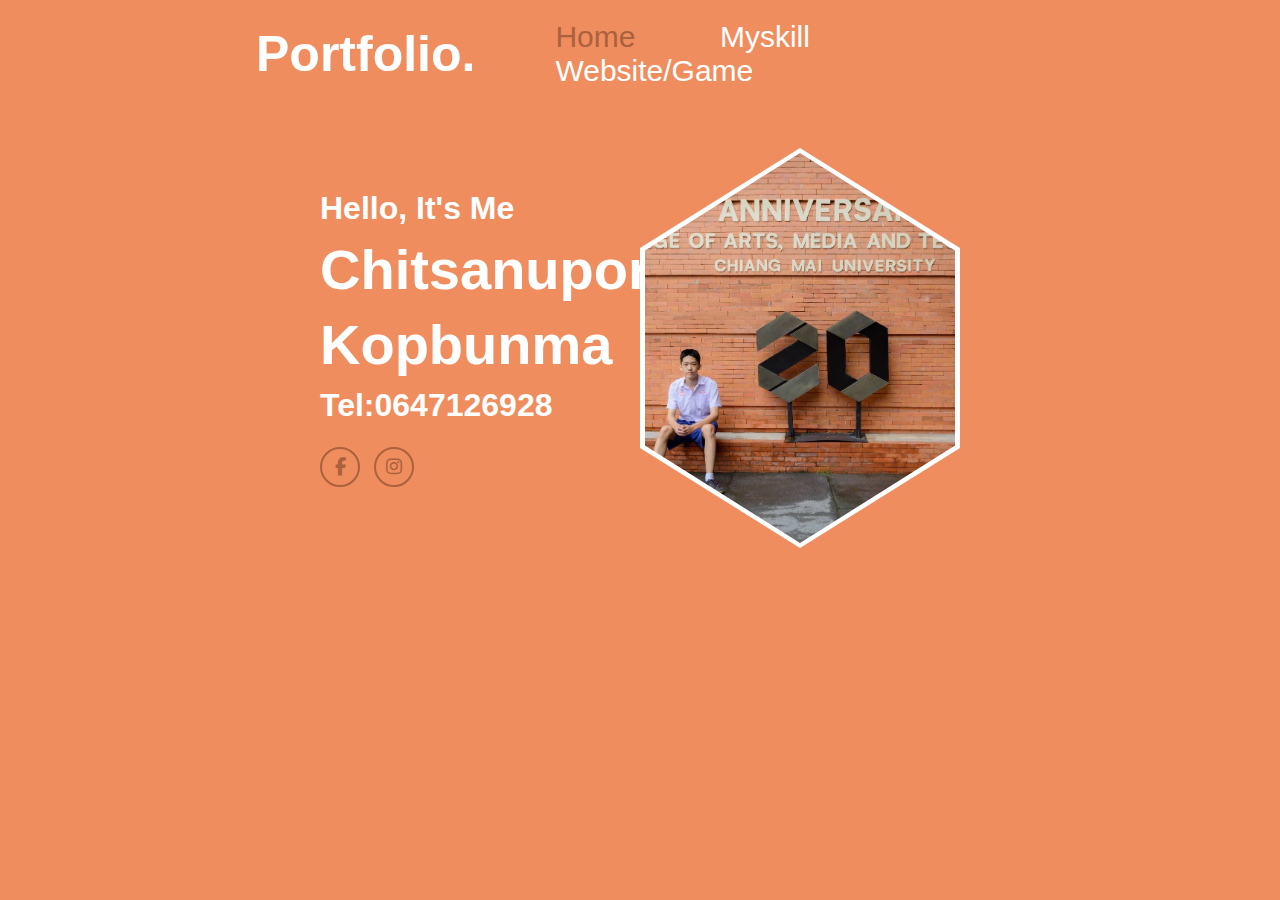
<file: index.html>
<!DOCTYPE html>
<html lang="th">
<head>
    <meta charset="UTF-8">
    <meta name="viewport" content="width=device-width, initial-scale=1.0">
    <title>Profile ของ Chitsanupong Kopbunma</title>
    <link rel="stylesheet" href="https://cdnjs.cloudflare.com/ajax/libs/font-awesome/6.5.2/css/all.min.css">
    <link rel="stylesheet" href="style.css">
</head>
<body>

    <nav class="navbar">
        <a href="https://www.canva.com/design/DAG4g7gmdeM/XJofQmy5_6Xkvzp4aXhu2w/edit?utm_content=DAG4g7gmdeM&utm_campaign=designshare&utm_medium=link2&utm_source=sharebutton" target="_blank" class="logo">Portfolio.</a>
        <div class="nav-links">
            <a href="index.html" class="active">Home</a>
            <a href="Myskill.html">Myskill</a>
            <a href="Website_Game.html">Website/Game</a>
        </div>
    </nav>

    <header class="hero-section">
        
        <div class="text-content">
            <h3>Hello, It's Me</h3>
            <h1>Chitsanupong</h1>
            <h1>Kopbunma</h1>
            <h2>Tel:0647126928<h2>
            
            
            <div class="social-icons">
                <a href="https://www.facebook.com/tata.chitsanupong" target="_blank">
                    <i class="fa-brands fa-facebook-f"></i>
                </a>
                <a href="https://www.instagram.com/chitsxnu__/" target="_blank">
                    <i class="fa-brands fa-instagram"></i>
                </a>
            </div>

        </div>
    <div class="image-wrapper">
        <div class="image-content">
            <img src="S__8781839.jpg" alt="Chitsanupong Kopbunma">
        </div>
    </div>
    </header>

</body>
</html>
</file>
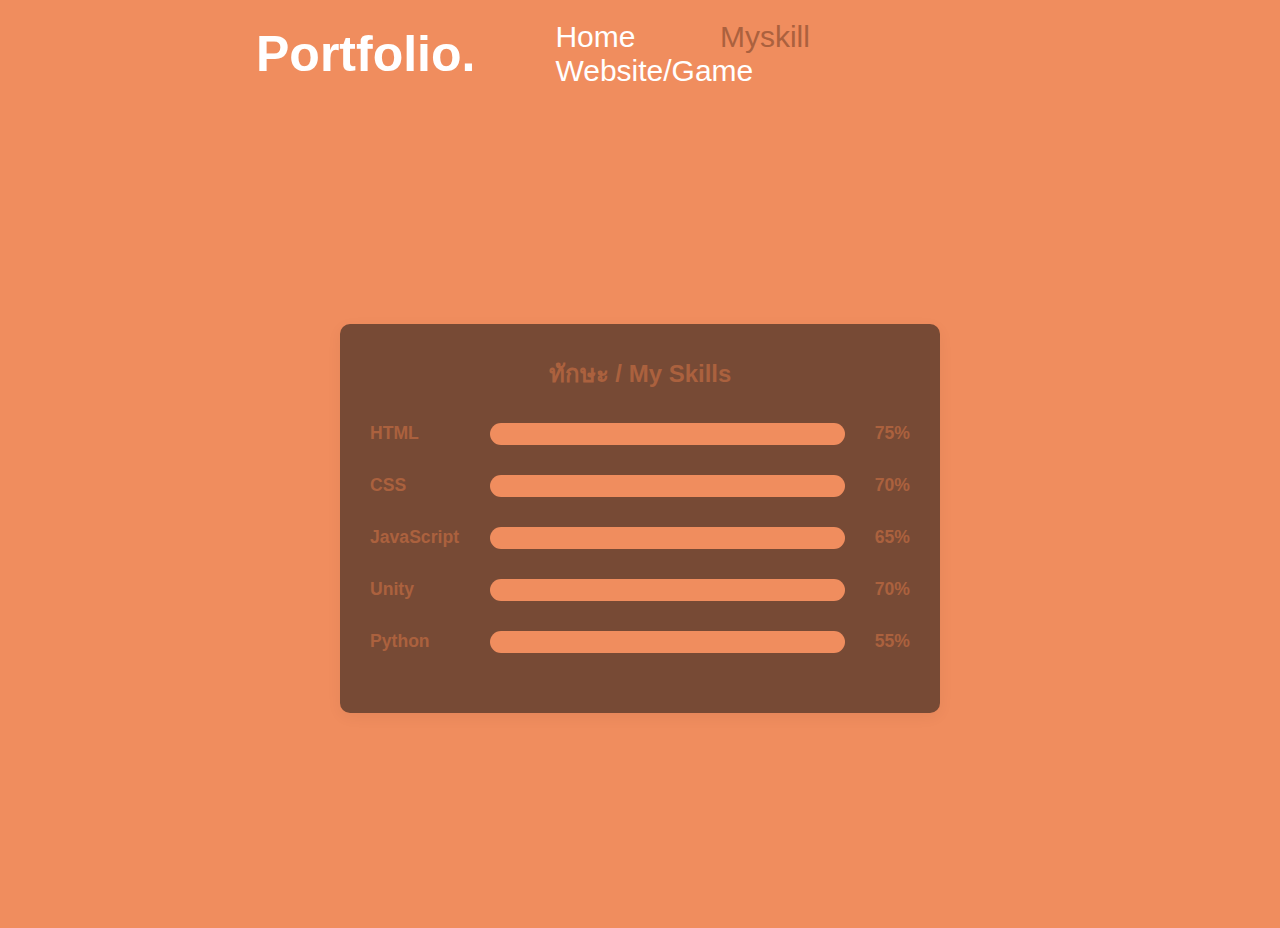
<file: Myskill.html>
<!DOCTYPE html>
<html lang="th">
<head>
    <meta charset="UTF-8">
    <meta name="viewport" content="width=device-width, initial-scale=1.0">
    <title>My Skills</title>
    <link rel="stylesheet" href="style.css"> 
    
    <link href="https://fonts.googleapis.com/css2?family=Kanit:wght@400;700&display=swap" rel="stylesheet">
</head>
<body>

    <nav class="navbar">
        <a href="index.html" class="logo">Portfolio.</a>
        <div class="nav-links">
            <a href="index.html">Home</a>
            <a href="myskill.html" class="active">Myskill</a>
            <a href="Website_Game.html">Website/Game</a>
        </div>
    </nav>

    <main class="center-wrapper">

        <section class="skills-section">
            
            <h2>ทักษะ / My Skills</h2>

            <div class="skill-item">
                <span class="skill-name">HTML</span>
                <div class="progress-bar-container">
                    <div class="progress-fill" style="animation-name: fill-html;"></div>
                </div>
                <span class="skill-percent">75%</span>
            </div>
            
            <div class="skill-item">
                <span class="skill-name">CSS</span>
                <div class="progress-bar-container">
                    <div class="progress-fill" style="animation-name: fill-css;"></div>
                </div>
                <span class="skill-percent">70%</span>
            </div>

            <div class="skill-item">
                <span class="skill-name">JavaScript</span>
                <div class="progress-bar-container">
                    <div class="progress-fill" style="animation-name: fill-js;"></div>
                </div>
                <span class="skill-percent">65%</span>
            </div>

            <div class="skill-item">
                <span class="skill-name">Unity</span>
                <div class="progress-bar-container">
                    <div class="progress-fill" style="animation-name: fill-unity;"></div>
                </div>
                <span class="skill-percent">70%</span>
            </div>

            <div class="skill-item">
                <span class="skill-name">Python</span>
                <div class="progress-bar-container">
                    <div class="progress-fill" style="animation-name: fill-python;"></div>
                </div>
                <span class="skill-percent">55%</span>
            </div>

        </section> </main> <style>
        @keyframes fill-html  { from { width: 0; } to { width: 75%; } }
        @keyframes fill-css   { from { width: 0; } to { width: 70%; } }
        @keyframes fill-js    { from { width: 0; } to { width: 65%; } }
        @keyframes fill-unity { from { width: 0; } to { width: 70%; } }
        @keyframes fill-python{ from { width: 0; } to { width: 55%; } }
    </style>

</body>
</html>
</file>
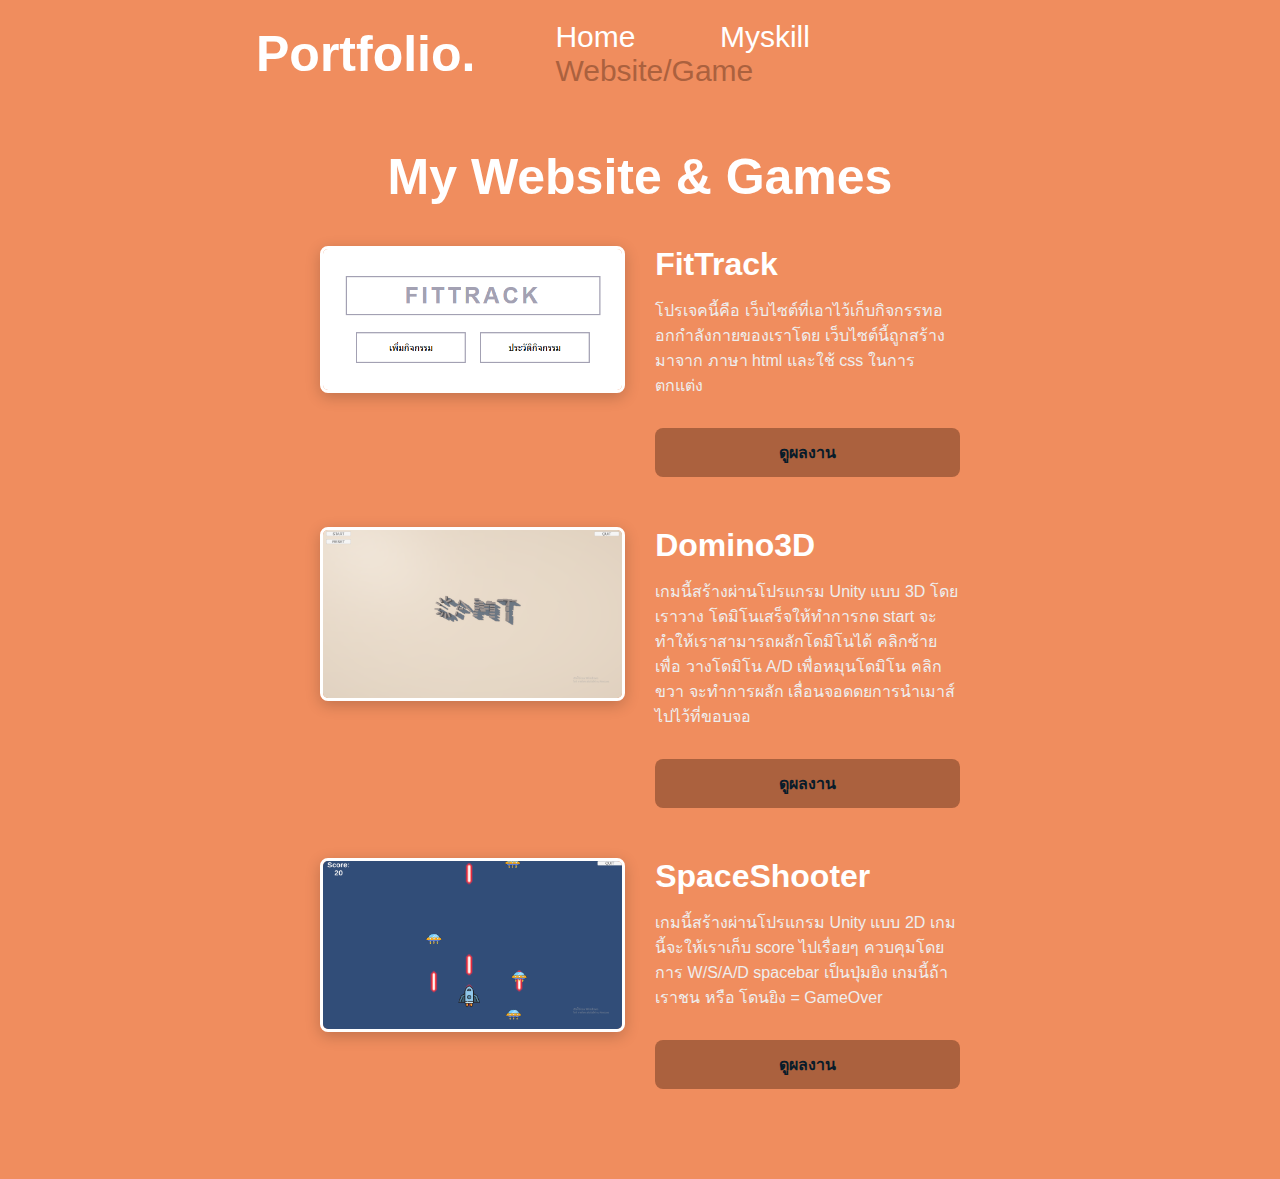
<file: Website_Game.html>
<!DOCTYPE html>
<html lang="th">
<head>
    <meta charset="UTF-8">
    <meta name="viewport" content="width=device-width, initial-scale=1.0">
    <title>Profile ของ Chitsanupong Kopbunma</title>
    <link rel="stylesheet" href="https://cdnjs.cloudflare.com/ajax/libs/font-awesome/6.5.2/css/all.min.css">
    <link rel="stylesheet" href="style.css">
</head>
<body>

    <nav class="navbar">
        <a href="https://www.canva.com/design/DAG4g7gmdeM/XJofQmy5_6Xkvzp4aXhu2w/edit?utm_content=DAG4g7gmdeM&utm_campaign=designshare&utm_medium=link2&utm_source=sharebutton" target="_blank" class="logo">Portfolio.</a>
        <div class="nav-links">
            <a href="index.html">Home</a>
            <a href="Myskill.html">Myskill</a>
            <a href="Website_Game.html" class="active">Website/Game</a>
        </div>
    </nav>

    <main class="project-container">

        <h1>My Website & Games</h1>

        <article class="project-item">
            <div class="project-image">
                <img src="FitTrack.png" alt="FitTrack">
            </div>
            <div class="project-details">
                <h3>FitTrack</h3>
                <p>
                    โปรเจคนี้คือ เว็บไซต์ที่เอาไว้เก็บกิจกรรทออกกำลังกายของเราโดย เว็บไซต์นี้ถูกสร้างมาจาก ภาษา html และใช้ css ในการตกแต่ง
                </p>
                <a href="https://tatazaa0410-source.github.io/FitTrackByTata/index.html" target="_blank" class="btn-project">ดูผลงาน</a>
            </div>
        </article>

        <article class="project-item">
            <div class="project-image">
                <img src="สกรีนช็อต 2025-11-13 035554.png" alt="Domino3D">
            </div>
            <div class="project-details">
                <h3>Domino3D</h3>
                <p>
                    เกมนี้สร้างผ่านโปรแกรม Unity แบบ 3D โดยเราวาง โดมิโนเสร็จให้ทำการกด start จะทำให้เราสามารถผลักโดมิโนได้ คลิกซ้ายเพื่อ วางโดมิโน A/D เพื่อหมุนโดมิโน คลิกขวา จะทำการผลัก เลื่อนจอดดยการนำเมาส์ไปไว้ที่ขอบจอ
                </p>
                <a href="https://drive.google.com/file/d/1fOwXDOF1Wn9b0Brp9TlEZRWjmBZLlNt1/view?usp=sharing" target="_blank" class="btn-project">ดูผลงาน</a>
            </div>
        </article>

        <article class="project-item">
            <div class="project-image">
                <img src="สกรีนช็อต 2025-11-13 042421.png" alt="รูปโปรเจกต์ที่ 3">
            </div>
            <div class="project-details">
                <h3>SpaceShooter</h3>
                <p>
                    เกมนี้สร้างผ่านโปรแกรม Unity แบบ 2D เกมนี้จะให้เราเก็บ score ไปเรื่อยๆ ควบคุมโดยการ W/S/A/D spacebar เป็นปุ่มยิง เกมนี้ถ้าเราชน หรือ โดนยิง = GameOver 
                </p>
                <a href="https://drive.google.com/file/d/1-w8_rEiYUQMyQ9wUQaMrJFD9t9snnB1E/view?usp=sharing" target="_blank" class="btn-project">ดูผลงาน</a>
            </div>
        </article>

    </main> </body>
</html>
</file>
<file: style.css>
* {
    margin: 0;
    padding: 0;
    box-sizing: border-box;
    font-family: Arial, sans-serif;
}

body {
    background-color: #f08d5e;
    color: #ffffff;
}
.navbar {
    display: flex;
    justify-content: space-between;
    align-items: center;
    padding: 20px 20%;
    position: sticky;
    top: 0;
    background-color: #f08d5e;
    z-index: 1000;
}
.navbar .logo {
    font-size: 50px;
    font-weight: bold;
    color: #ffffff;
    text-decoration: none;
}
.nav-links a {
    font-size: 30px;
    color: #ffffff;
    text-decoration: none;
    margin-left: 80px;
    transition: color 0.3s;
}
.nav-links a:hover,
.nav-links a.active {
    color: #ab613e;
}
.hero-section {
    display: flex;
    justify-content: space-between;
    align-items: center;
    padding: 40px 25%;
}
.text-content {
    max-width: 50%;
}

.text-content h3 {
    font-size: 32px;
}

.text-content h1 {
    font-size: 56px;
    font-weight: 700;
    margin: 10px 0;
}

.text-content h2 {
    font-size: 32px;
    margin-bottom: 20px;
}

.text-content h2 span {
    color: #00abf0; 
}

.text-content p {
    font-size: 16px;
    color: #c0c0c0;
    margin-bottom: 30px;
}
.social-icons a {
    display: inline-flex;
    justify-content: center;
    align-items: center;
    width: 40px;
    height: 40px;
    border: 2px solid #ab613e;
    border-radius: 50%;
    color: #ab613e;
    text-decoration: none;
    margin-right: 5px;
    font-size: 18px;
    transition: all 0.3s;
}

.social-icons a:hover {
    background-color: #ab613e;
    color: #081b29;
    box-shadow: 0 0 10px #ab613e;
}
.btn-cv {
    display: inline-block;
    background-color: #00abf0;
    color: #081b29;
    padding: 12px 28px;
    border-radius: 8px;
    font-size: 16px;
    font-weight: bold;
    text-decoration: none;
    margin-top: 30px;
    transition: box-shadow 0.3s;
}

.btn-cv:hover {
    box-shadow: 0 0 15px #00abf0;
}
.image-wrapper {
    width: 400px; 
    height: 400px;
    position: relative;
    display: flex;
    justify-content: center;
    align-items: center;
    clip-path: polygon(50% 0%, 100% 25%, 100% 75%, 50% 100%, 0% 75%, 0% 25%);
    filter: drop-shadow(0 0 15px #ab613e) drop-shadow(0 0 30px #ab613e);
}
.image-wrapper::before {
    content: '';
    position: absolute;
    top: -5px;
    left: -5px;
    right: -5px;
    bottom: -5px;
    background-color: white;
    clip-path: polygon(50% 0%, 100% 25%, 100% 75%, 50% 100%, 0% 75%, 0% 25%);
    z-index: -1; 
}
.image-content {
    width: calc(100% - 10px);
    height: calc(100% - 10px);
    position: relative; 
    display: flex;
    justify-content: center;
    align-items: center;
    overflow: hidden; 
    clip-path: polygon(50% 0%, 100% 25%, 100% 75%, 50% 100%, 0% 75%, 0% 25%);
}
.image-content img {
    width: 100%;
    height: 100%;
    object-fit: cover; 
}
.skills-wrapper {
    flex-basis: 50%;
    max-width: 600px;
    display: flex;
    justify-content: center;
    align-items: center;
}
.skills-section {
    width: 100%;
    background-color: #e6f7ff;
    padding: 30px;
    border-radius: 10px;
    box-shadow: 0 4px 15px rgba(0, 0, 0, 0.05);
}


.skills-section {
    width: 100%;
    max-width: 600px; 
    font-family: 'Kanit', sans-serif;
    background-color: #774a35;
    padding: 30px;
    border-radius: 10px;
    box-shadow: 0 4px 15px rgba(0, 0, 0, 0.05);
}

.skills-section h2 {
    text-align: center;
    color: #ab613e;
    margin-top: 0;
    margin-bottom: 30px;
}

.skill-item {
    display: flex;
    align-items: center;
    margin-bottom: 30px;
}

.skill-name {
    flex: 0 0 120px;
    font-size: 1.1rem;
    font-weight: bold;
    color: #ab613e;
}

.progress-bar-container {
    flex-grow: 1;
    height: 22px;
    background-color: #f08d5e;
    border-radius: 11px;
    overflow: hidden;
}

.progress-fill {
    height: 100%;
    background-color: #ab613e;
    width: 0;
    animation: fill-bar 1.5s ease-out forwards;
}
.skill-percent {
    flex: 0 0 50px;
    text-align: right;
    font-size: 1.1rem;
    font-weight: bold;
    color: #ab613e;
    margin-left: 15px;
}
@keyframes fill-bar {
    from { width: 0%; }
}
.center-wrapper {
    display: flex;
    justify-content: center;
    align-items: center;
    min-height: calc(100vh - 80px);
    padding: 20px;
}
.project-container {
    width: 100%;

    padding: 40px 25%;
}
.project-container h1 {
    font-size: 50px;
    text-align: center;
    color: #ffffff;
    margin-bottom: 40px;
}
.project-item {
    display: flex;
    gap: 30px;
    margin-bottom: 50px;
    align-items: flex-start;
}
.project-image {
    flex-basis: 50%;
    border-radius: 8px;
    overflow: hidden;
    border: 3px solid #ffffff;
    box-shadow: 0 4px 15px rgba(0, 0, 0, 0.2);
}
.project-image img {
    width: 100%;
    display: block;
}
.project-details {
    flex-basis: 50%;
}
.project-details h3 {
    font-size: 32px;
    color: #ffffff;
    margin-bottom: 15px;
}
.project-details p {
    font-size: 16px;
    color: #eeeeee;
    margin-bottom: 30px;
}
.btn-project {
    display: block;
    width: 100%;
    text-align: center;
    background-color: #ab613e;
    color: #081b29;
    padding: 12px 28px;
    border-radius: 8px;
    font-size: 16px;
    font-weight: bold;
    text-decoration: none;
    transition: box-shadow 0.3s;
}
.btn-project:hover {
    box-shadow: 0 0 15px #00abf0;
}
</file>
